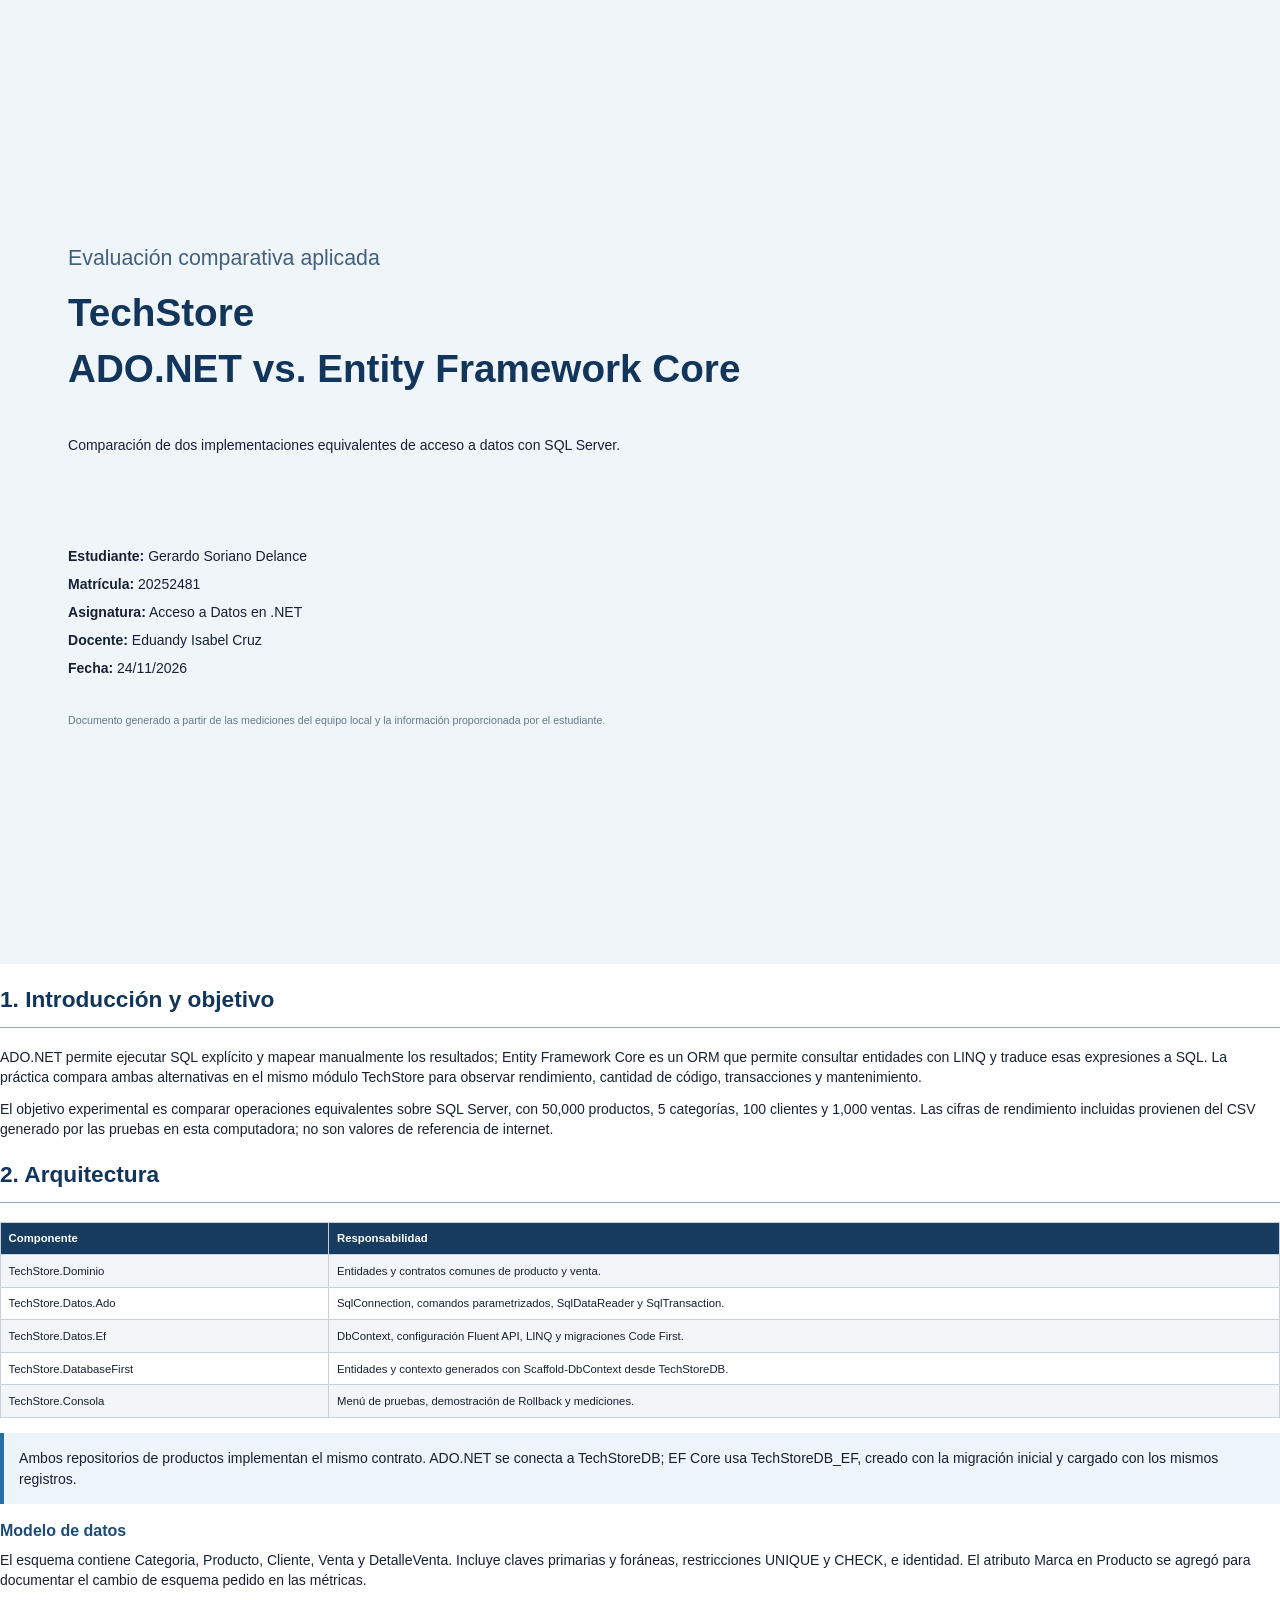
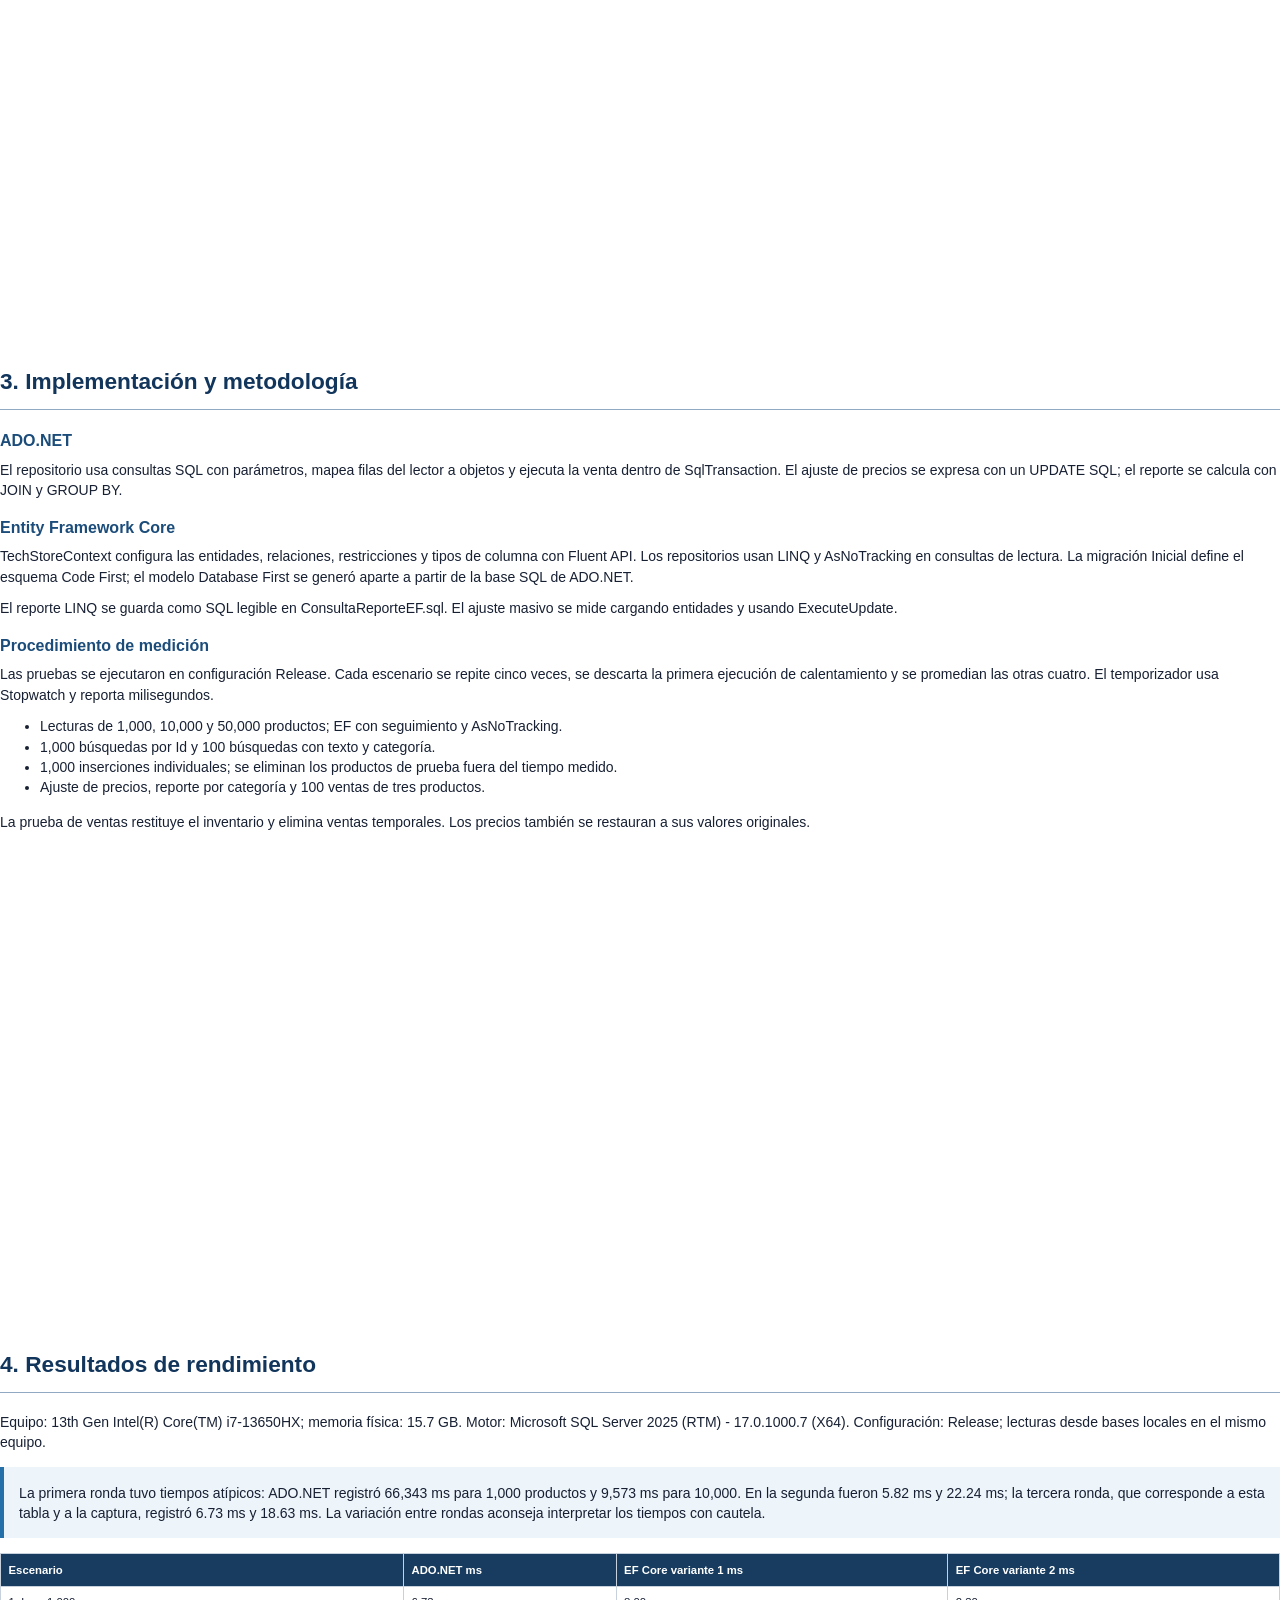
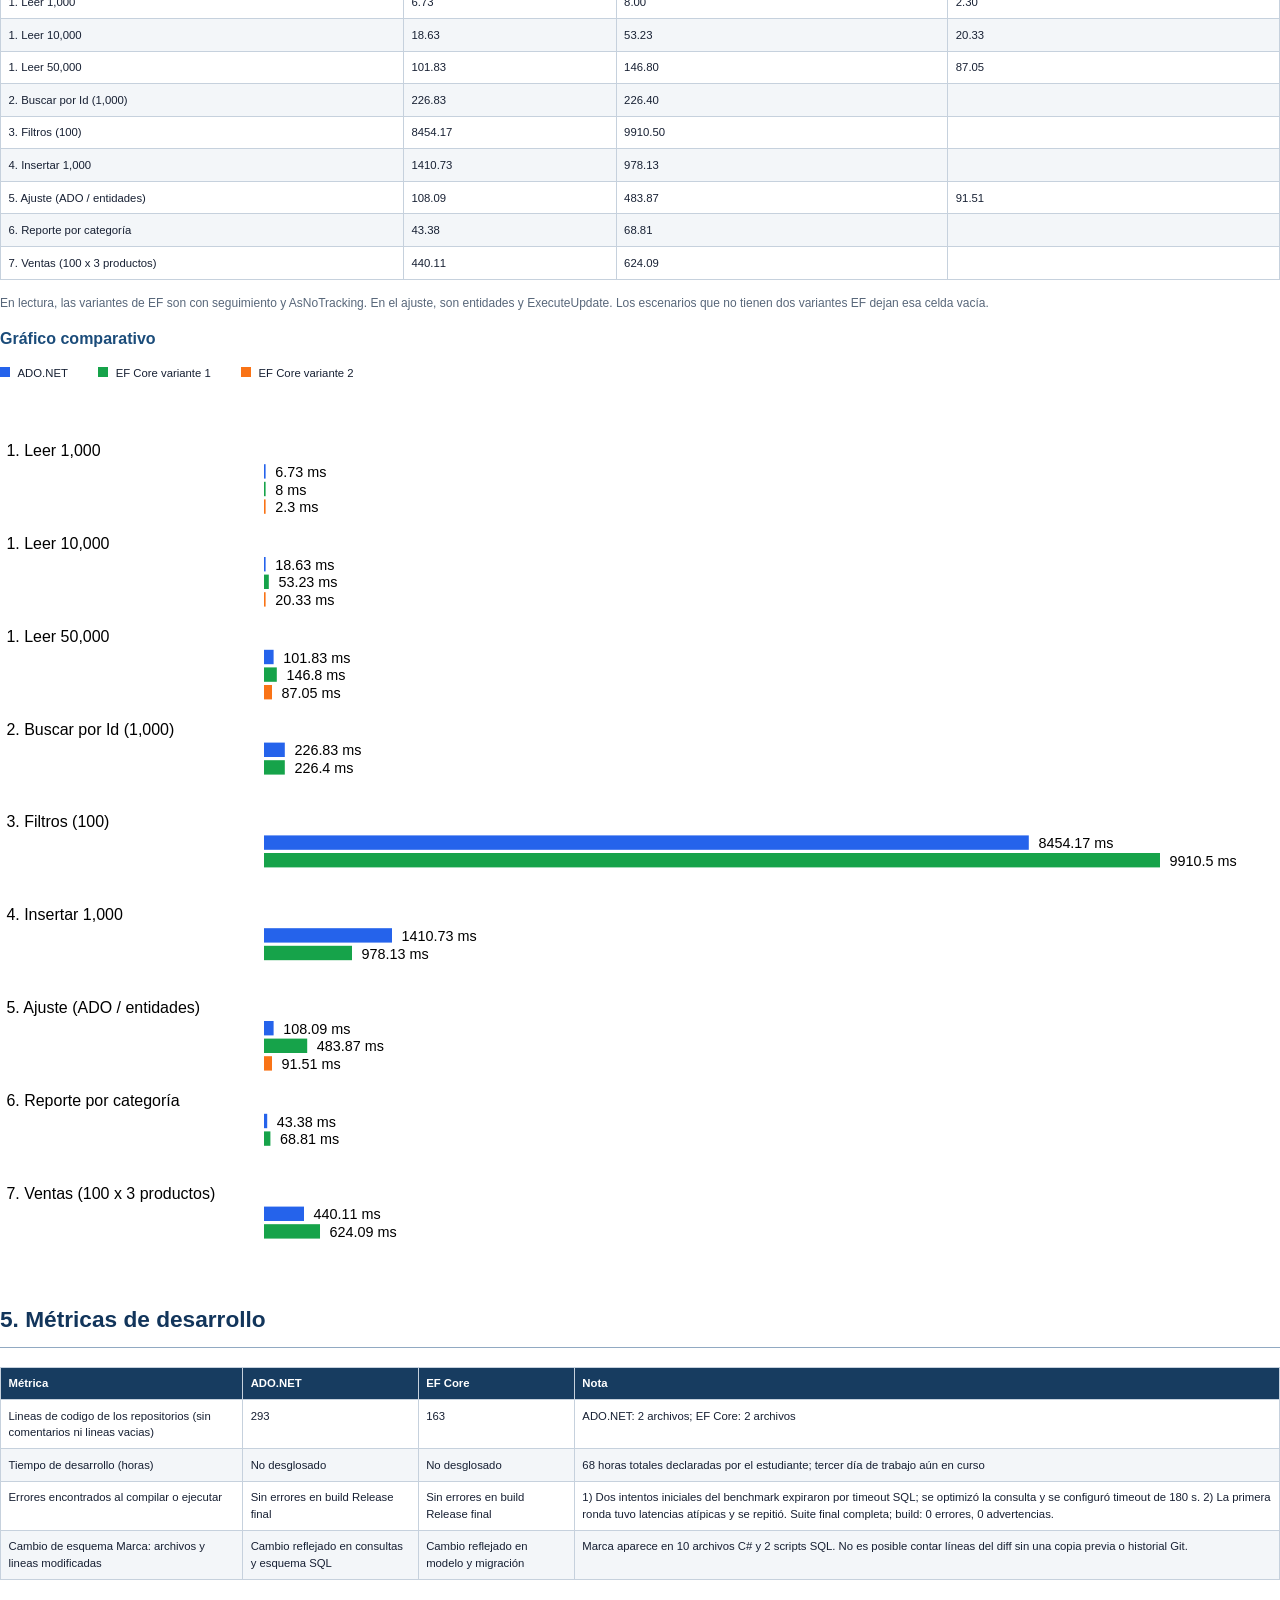
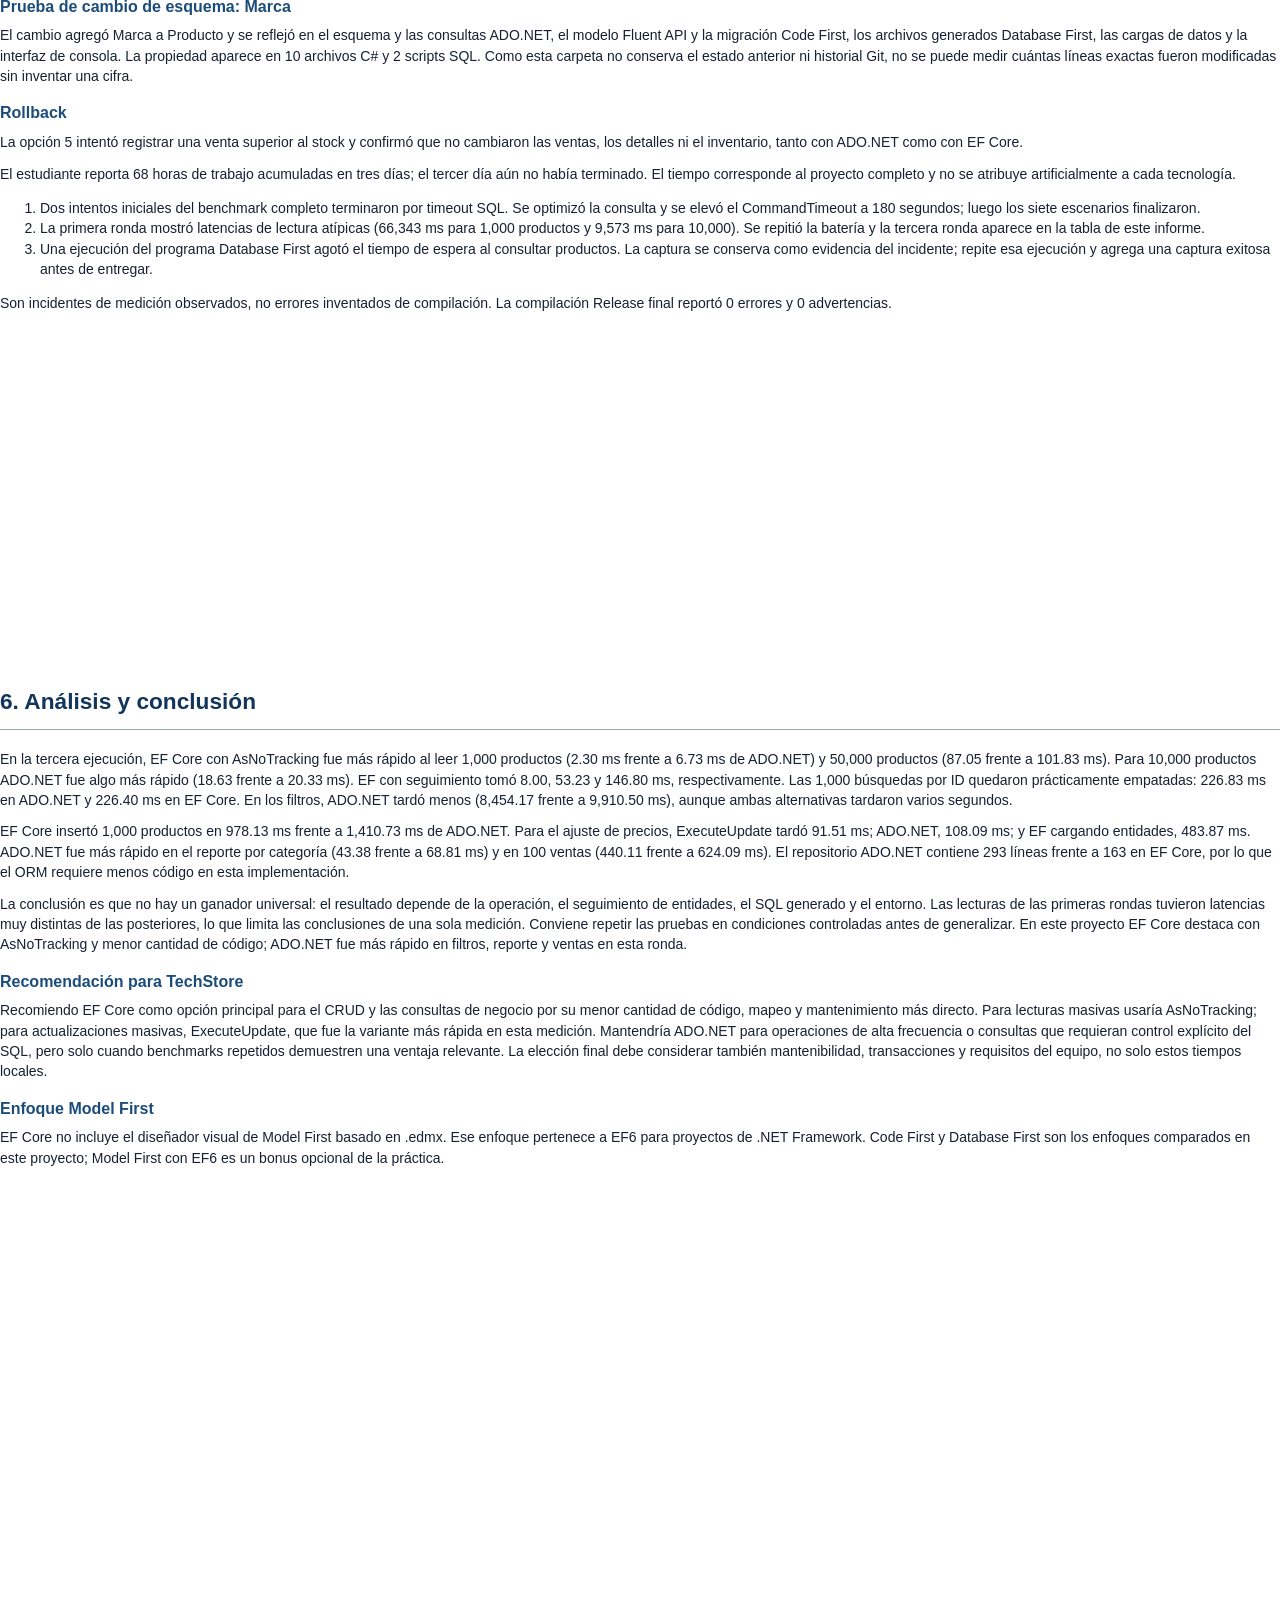
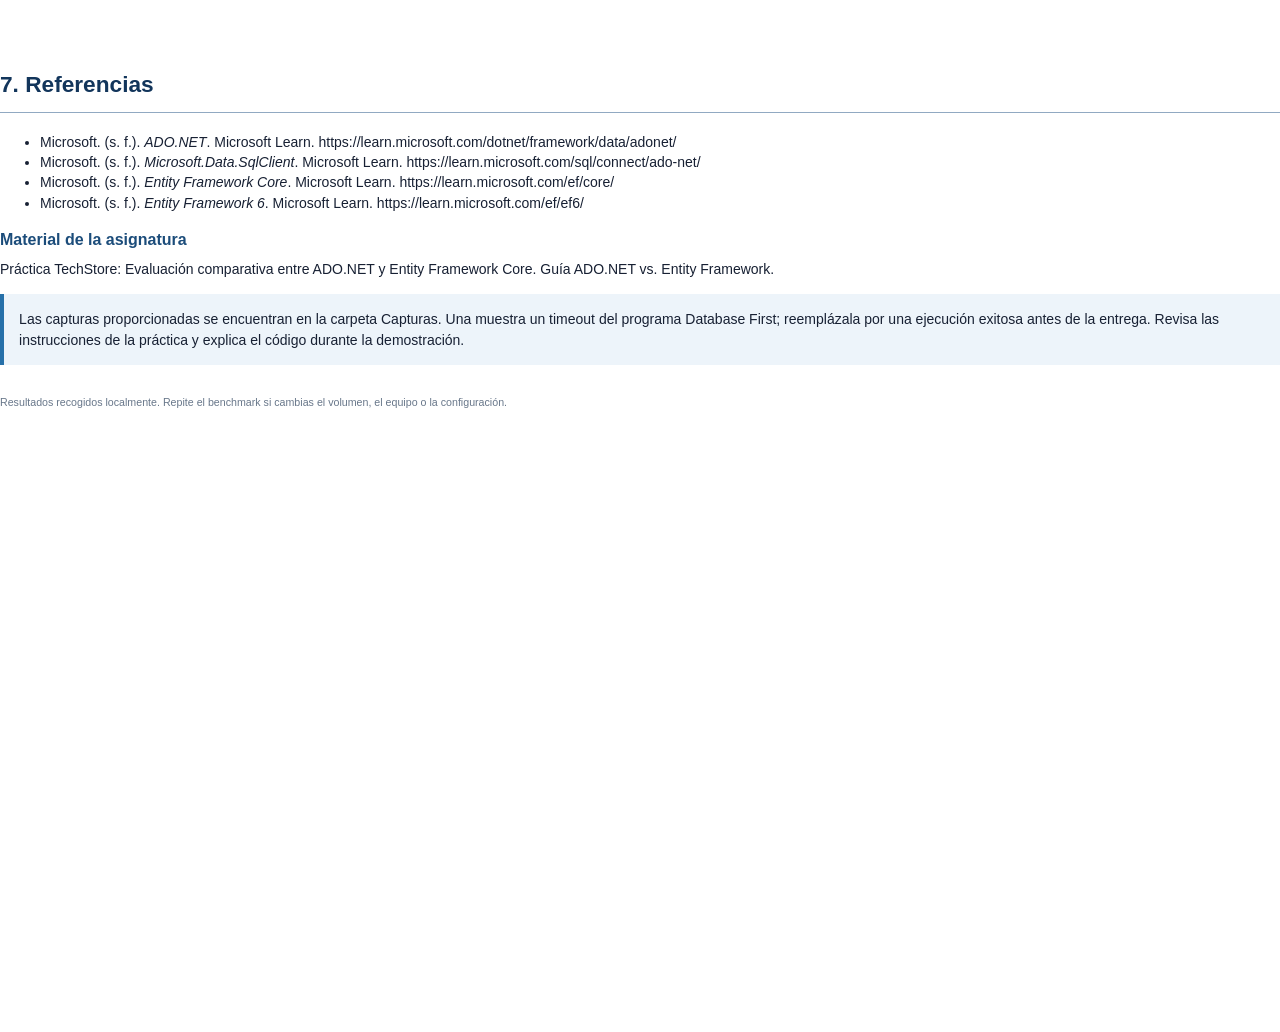
<file: InformeTecnico.html>
﻿<!doctype html>
<html lang="es">
<head>
<meta charset="utf-8">
<title>Evaluación comparativa: ADO.NET vs. EF Core</title>
<style>
@page { size: A4; margin: 18mm 17mm; }
* { box-sizing: border-box; }
body { font: 10.5pt/1.45 Arial, sans-serif; color: #172033; margin: 0; }
h1 { color: #12355b; font-size: 24pt; margin: 0 0 8mm; }
h2 { color: #12355b; font-size: 17pt; border-bottom: 1px solid #91a9c2; padding-bottom: 3mm; }
h3 { color: #1b4c7a; font-size: 12pt; margin: 4mm 0 2mm; }
p { margin: 2mm 0 3mm; }
ul { margin-top: 2mm; }
.page { min-height: 255mm; page-break-after: always; }
.cover { display: flex; flex-direction: column; justify-content: center; padding: 18mm; background: #f0f5fa; }
.cover h1 { font-size: 29pt; }
.subtitle { font-size: 16pt; color: #41617e; }
.meta { margin-top: 20mm; line-height: 2; }
.muted { color: #58677a; font-size: 9pt; }
table { border-collapse: collapse; width: 100%; margin: 4mm 0; font-size: 8.5pt; }
th { background: #173c60; color: white; text-align: left; }
td, th { border: 1px solid #c6d1dd; padding: 2mm; vertical-align: top; }
tr:nth-child(even) { background: #f3f6f9; }
.callout { background: #edf4fa; border-left: 4px solid #2670a9; padding: 4mm; margin: 4mm 0; }
.fill { color: #7a3d0c; background: #fff3d8; padding: 2mm; }
.legend { display: flex; gap: 8mm; margin: 4mm 0; font-size: 8.5pt; }
.legend i { display: inline-block; width: 10px; height: 10px; margin-right: 2mm; }
svg { width: 100%; height: auto; }
a { color: #185b91; }
footer { margin-top: 8mm; color: #68778a; font-size: 8pt; }
</style>
</head>
<body>
<section class="page cover">
<p class="subtitle">Evaluación comparativa aplicada</p>
<h1>TechStore<br>ADO.NET vs. Entity Framework Core</h1>
<p>Comparación de dos implementaciones equivalentes de acceso a datos con SQL Server.</p>
<div class="meta">
<div><b>Estudiante:</b> Gerardo Soriano Delance</div>
<div><b>Matrícula:</b> 20252481</div>
<div><b>Asignatura:</b> Acceso a Datos en .NET</div>
<div><b>Docente:</b> Eduandy Isabel Cruz</div>
<div><b>Fecha:</b> 24/11/2026</div>
</div>
<footer>Documento generado a partir de las mediciones del equipo local y la información proporcionada por el estudiante.</footer>
</section>

<section class="page">
<h2>1. Introducción y objetivo</h2>
<p>ADO.NET permite ejecutar SQL explícito y mapear manualmente los resultados; Entity Framework Core es un ORM que permite consultar entidades con LINQ y traduce esas expresiones a SQL. La práctica compara ambas alternativas en el mismo módulo TechStore para observar rendimiento, cantidad de código, transacciones y mantenimiento.</p>
<p>El objetivo experimental es comparar operaciones equivalentes sobre SQL Server, con 50,000 productos, 5 categorías, 100 clientes y 1,000 ventas. Las cifras de rendimiento incluidas provienen del CSV generado por las pruebas en esta computadora; no son valores de referencia de internet.</p>
<h2>2. Arquitectura</h2>
<table><tr><th>Componente</th><th>Responsabilidad</th></tr>
<tr><td>TechStore.Dominio</td><td>Entidades y contratos comunes de producto y venta.</td></tr>
<tr><td>TechStore.Datos.Ado</td><td>SqlConnection, comandos parametrizados, SqlDataReader y SqlTransaction.</td></tr>
<tr><td>TechStore.Datos.Ef</td><td>DbContext, configuración Fluent API, LINQ y migraciones Code First.</td></tr>
<tr><td>TechStore.DatabaseFirst</td><td>Entidades y contexto generados con Scaffold-DbContext desde TechStoreDB.</td></tr>
<tr><td>TechStore.Consola</td><td>Menú de pruebas, demostración de Rollback y mediciones.</td></tr></table>
<div class="callout">Ambos repositorios de productos implementan el mismo contrato. ADO.NET se conecta a TechStoreDB; EF Core usa TechStoreDB_EF, creado con la migración inicial y cargado con los mismos registros.</div>
<h3>Modelo de datos</h3>
<p>El esquema contiene Categoria, Producto, Cliente, Venta y DetalleVenta. Incluye claves primarias y foráneas, restricciones UNIQUE y CHECK, e identidad. El atributo Marca en Producto se agregó para documentar el cambio de esquema pedido en las métricas.</p>
</section>

<section class="page">
<h2>3. Implementación y metodología</h2>
<h3>ADO.NET</h3>
<p>El repositorio usa consultas SQL con parámetros, mapea filas del lector a objetos y ejecuta la venta dentro de SqlTransaction. El ajuste de precios se expresa con un UPDATE SQL; el reporte se calcula con JOIN y GROUP BY.</p>
<h3>Entity Framework Core</h3>
<p>TechStoreContext configura las entidades, relaciones, restricciones y tipos de columna con Fluent API. Los repositorios usan LINQ y AsNoTracking en consultas de lectura. La migración Inicial define el esquema Code First; el modelo Database First se generó aparte a partir de la base SQL de ADO.NET.</p>
<p>El reporte LINQ se guarda como SQL legible en ConsultaReporteEF.sql. El ajuste masivo se mide cargando entidades y usando ExecuteUpdate.</p>
<h3>Procedimiento de medición</h3>
<p>Las pruebas se ejecutaron en configuración Release. Cada escenario se repite cinco veces, se descarta la primera ejecución de calentamiento y se promedian las otras cuatro. El temporizador usa Stopwatch y reporta milisegundos.</p>
<ul><li>Lecturas de 1,000, 10,000 y 50,000 productos; EF con seguimiento y AsNoTracking.</li>
<li>1,000 búsquedas por Id y 100 búsquedas con texto y categoría.</li>
<li>1,000 inserciones individuales; se eliminan los productos de prueba fuera del tiempo medido.</li>
<li>Ajuste de precios, reporte por categoría y 100 ventas de tres productos.</li></ul>
<p>La prueba de ventas restituye el inventario y elimina ventas temporales. Los precios también se restauran a sus valores originales.</p>
</section>

<section class="page">
<h2>4. Resultados de rendimiento</h2>
<p>Equipo: 13th Gen Intel(R) Core(TM) i7-13650HX; memoria física: 15.7 GB. Motor: Microsoft SQL Server 2025 (RTM) - 17.0.1000.7 (X64). Configuración: Release; lecturas desde bases locales en el mismo equipo.</p>
<div class="callout">La primera ronda tuvo tiempos atípicos: ADO.NET registró 66,343 ms para 1,000 productos y 9,573 ms para 10,000. En la segunda fueron 5.82 ms y 22.24 ms; la tercera ronda, que corresponde a esta tabla y a la captura, registró 6.73 ms y 18.63 ms. La variación entre rondas aconseja interpretar los tiempos con cautela.</div>
<table><thead><tr><th>Escenario</th><th>ADO.NET ms</th><th>EF Core variante 1 ms</th><th>EF Core variante 2 ms</th></tr></thead><tbody>
<tr><td>1. Leer 1,000</td><td>6.73</td><td>8.00</td><td>2.30</td></tr>
<tr><td>1. Leer 10,000</td><td>18.63</td><td>53.23</td><td>20.33</td></tr>
<tr><td>1. Leer 50,000</td><td>101.83</td><td>146.80</td><td>87.05</td></tr>
<tr><td>2. Buscar por Id (1,000)</td><td>226.83</td><td>226.40</td><td></td></tr>
<tr><td>3. Filtros (100)</td><td>8454.17</td><td>9910.50</td><td></td></tr>
<tr><td>4. Insertar 1,000</td><td>1410.73</td><td>978.13</td><td></td></tr>
<tr><td>5. Ajuste (ADO / entidades)</td><td>108.09</td><td>483.87</td><td>91.51</td></tr>
<tr><td>6. Reporte por categor&#237;a</td><td>43.38</td><td>68.81</td><td></td></tr>
<tr><td>7. Ventas (100 x 3 productos)</td><td>440.11</td><td>624.09</td><td></td></tr>
</tbody></table>
<p class="muted">En lectura, las variantes de EF son con seguimiento y AsNoTracking. En el ajuste, son entidades y ExecuteUpdate. Los escenarios que no tienen dos variantes EF dejan esa celda vacía.</p>
<h3>Gráfico comparativo</h3>
<div class="legend"><span><i style='background:#2563eb'></i>ADO.NET</span>
<span><i style='background:#16a34a'></i>EF Core variante 1</span>
<span><i style='background:#f97316'></i>EF Core variante 2</span></div>
<svg viewBox="0 0 800 551" role="img" aria-label="Barras de milisegundos por escenario">
<text x='4' y='37' font-size='10'>1. Leer 1,000</text>
<rect x='165' y='42' width='1' height='9' fill='#2563eb' />
<text x='172' y='50' font-size='9'>6.73 ms</text>
<rect x='165' y='53' width='1' height='9' fill='#16a34a' />
<text x='172' y='61' font-size='9'>8 ms</text>
<rect x='165' y='64' width='1' height='9' fill='#f97316' />
<text x='172' y='72' font-size='9'>2.3 ms</text>
<text x='4' y='95' font-size='10'>1. Leer 10,000</text>
<rect x='165' y='100' width='1' height='9' fill='#2563eb' />
<text x='172' y='108' font-size='9'>18.63 ms</text>
<rect x='165' y='111' width='3' height='9' fill='#16a34a' />
<text x='174' y='119' font-size='9'>53.23 ms</text>
<rect x='165' y='122' width='1' height='9' fill='#f97316' />
<text x='172' y='130' font-size='9'>20.33 ms</text>
<text x='4' y='153' font-size='10'>1. Leer 50,000</text>
<rect x='165' y='158' width='6' height='9' fill='#2563eb' />
<text x='177' y='166' font-size='9'>101.83 ms</text>
<rect x='165' y='169' width='8' height='9' fill='#16a34a' />
<text x='179' y='177' font-size='9'>146.8 ms</text>
<rect x='165' y='180' width='5' height='9' fill='#f97316' />
<text x='176' y='188' font-size='9'>87.05 ms</text>
<text x='4' y='211' font-size='10'>2. Buscar por Id (1,000)</text>
<rect x='165' y='216' width='13' height='9' fill='#2563eb' />
<text x='184' y='224' font-size='9'>226.83 ms</text>
<rect x='165' y='227' width='13' height='9' fill='#16a34a' />
<text x='184' y='235' font-size='9'>226.4 ms</text>
<text x='4' y='269' font-size='10'>3. Filtros (100)</text>
<rect x='165' y='274' width='478' height='9' fill='#2563eb' />
<text x='649' y='282' font-size='9'>8454.17 ms</text>
<rect x='165' y='285' width='560' height='9' fill='#16a34a' />
<text x='731' y='293' font-size='9'>9910.5 ms</text>
<text x='4' y='327' font-size='10'>4. Insertar 1,000</text>
<rect x='165' y='332' width='80' height='9' fill='#2563eb' />
<text x='251' y='340' font-size='9'>1410.73 ms</text>
<rect x='165' y='343' width='55' height='9' fill='#16a34a' />
<text x='226' y='351' font-size='9'>978.13 ms</text>
<text x='4' y='385' font-size='10'>5. Ajuste (ADO / entidades)</text>
<rect x='165' y='390' width='6' height='9' fill='#2563eb' />
<text x='177' y='398' font-size='9'>108.09 ms</text>
<rect x='165' y='401' width='27' height='9' fill='#16a34a' />
<text x='198' y='409' font-size='9'>483.87 ms</text>
<rect x='165' y='412' width='5' height='9' fill='#f97316' />
<text x='176' y='420' font-size='9'>91.51 ms</text>
<text x='4' y='443' font-size='10'>6. Reporte por categor&#237;a</text>
<rect x='165' y='448' width='2' height='9' fill='#2563eb' />
<text x='173' y='456' font-size='9'>43.38 ms</text>
<rect x='165' y='459' width='4' height='9' fill='#16a34a' />
<text x='175' y='467' font-size='9'>68.81 ms</text>
<text x='4' y='501' font-size='10'>7. Ventas (100 x 3 productos)</text>
<rect x='165' y='506' width='25' height='9' fill='#2563eb' />
<text x='196' y='514' font-size='9'>440.11 ms</text>
<rect x='165' y='517' width='35' height='9' fill='#16a34a' />
<text x='206' y='525' font-size='9'>624.09 ms</text>

</svg>
</section>

<section class="page">
<h2>5. Métricas de desarrollo</h2>
<table><thead><tr><th>Métrica</th><th>ADO.NET</th><th>EF Core</th><th>Nota</th></tr></thead><tbody>
<tr><td>Lineas de codigo de los repositorios (sin comentarios ni lineas vacias)</td><td>293</td><td>163</td><td>ADO.NET: 2 archivos; EF Core: 2 archivos</td></tr>
<tr><td>Tiempo de desarrollo (horas)</td><td>No desglosado</td><td>No desglosado</td><td>68 horas totales declaradas por el estudiante; tercer d&#237;a de trabajo a&#250;n en curso</td></tr>
<tr><td>Errores encontrados al compilar o ejecutar</td><td>Sin errores en build Release final</td><td>Sin errores en build Release final</td><td>1) Dos intentos iniciales del benchmark expiraron por timeout SQL; se optimiz&#243; la consulta y se configur&#243; timeout de 180 s. 2) La primera ronda tuvo latencias at&#237;picas y se repiti&#243;. Suite final completa; build: 0 errores, 0 advertencias.</td></tr>
<tr><td>Cambio de esquema Marca: archivos y lineas modificadas</td><td>Cambio reflejado en consultas y esquema SQL</td><td>Cambio reflejado en modelo y migraci&#243;n</td><td>Marca aparece en 10 archivos C# y 2 scripts SQL. No es posible contar l&#237;neas del diff sin una copia previa o historial Git.</td></tr>
</tbody></table>
<h3>Prueba de cambio de esquema: Marca</h3>
<p>El cambio agregó Marca a Producto y se reflejó en el esquema y las consultas ADO.NET, el modelo Fluent API y la migración Code First, los archivos generados Database First, las cargas de datos y la interfaz de consola. La propiedad aparece en 10 archivos C# y 2 scripts SQL. Como esta carpeta no conserva el estado anterior ni historial Git, no se puede medir cuántas líneas exactas fueron modificadas sin inventar una cifra.</p>
<h3>Rollback</h3>
<p>La opción 5 intentó registrar una venta superior al stock y confirmó que no cambiaron las ventas, los detalles ni el inventario, tanto con ADO.NET como con EF Core.</p>
<p>El estudiante reporta 68 horas de trabajo acumuladas en tres días; el tercer día aún no había terminado. El tiempo corresponde al proyecto completo y no se atribuye artificialmente a cada tecnología.</p>
<ol><li>Dos intentos iniciales del benchmark completo terminaron por timeout SQL. Se optimizó la consulta y se elevó el CommandTimeout a 180 segundos; luego los siete escenarios finalizaron.</li>
<li>La primera ronda mostró latencias de lectura atípicas (66,343 ms para 1,000 productos y 9,573 ms para 10,000). Se repitió la batería y la tercera ronda aparece en la tabla de este informe.</li>
<li>Una ejecución del programa Database First agotó el tiempo de espera al consultar productos. La captura se conserva como evidencia del incidente; repite esa ejecución y agrega una captura exitosa antes de entregar.</li></ol>
<p>Son incidentes de medición observados, no errores inventados de compilación. La compilación Release final reportó 0 errores y 0 advertencias.</p>
</section>

<section class="page">
<h2>6. Análisis y conclusión</h2>
<p>En la tercera ejecución, EF Core con AsNoTracking fue más rápido al leer 1,000 productos (2.30 ms frente a 6.73 ms de ADO.NET) y 50,000 productos (87.05 frente a 101.83 ms). Para 10,000 productos ADO.NET fue algo más rápido (18.63 frente a 20.33 ms). EF con seguimiento tomó 8.00, 53.23 y 146.80 ms, respectivamente. Las 1,000 búsquedas por ID quedaron prácticamente empatadas: 226.83 ms en ADO.NET y 226.40 ms en EF Core. En los filtros, ADO.NET tardó menos (8,454.17 frente a 9,910.50 ms), aunque ambas alternativas tardaron varios segundos.</p>
<p>EF Core insertó 1,000 productos en 978.13 ms frente a 1,410.73 ms de ADO.NET. Para el ajuste de precios, ExecuteUpdate tardó 91.51 ms; ADO.NET, 108.09 ms; y EF cargando entidades, 483.87 ms. ADO.NET fue más rápido en el reporte por categoría (43.38 frente a 68.81 ms) y en 100 ventas (440.11 frente a 624.09 ms). El repositorio ADO.NET contiene 293 líneas frente a 163 en EF Core, por lo que el ORM requiere menos código en esta implementación.</p>
<p>La conclusión es que no hay un ganador universal: el resultado depende de la operación, el seguimiento de entidades, el SQL generado y el entorno. Las lecturas de las primeras rondas tuvieron latencias muy distintas de las posteriores, lo que limita las conclusiones de una sola medición. Conviene repetir las pruebas en condiciones controladas antes de generalizar. En este proyecto EF Core destaca con AsNoTracking y menor cantidad de código; ADO.NET fue más rápido en filtros, reporte y ventas en esta ronda.</p>
<h3>Recomendación para TechStore</h3>
<p>Recomiendo EF Core como opción principal para el CRUD y las consultas de negocio por su menor cantidad de código, mapeo y mantenimiento más directo. Para lecturas masivas usaría AsNoTracking; para actualizaciones masivas, ExecuteUpdate, que fue la variante más rápida en esta medición. Mantendría ADO.NET para operaciones de alta frecuencia o consultas que requieran control explícito del SQL, pero solo cuando benchmarks repetidos demuestren una ventaja relevante. La elección final debe considerar también mantenibilidad, transacciones y requisitos del equipo, no solo estos tiempos locales.</p>
<h3>Enfoque Model First</h3>
<p>EF Core no incluye el diseñador visual de Model First basado en .edmx. Ese enfoque pertenece a EF6 para proyectos de .NET Framework. Code First y Database First son los enfoques comparados en este proyecto; Model First con EF6 es un bonus opcional de la práctica.</p>
</section>

<section class="page">
<h2>7. Referencias</h2>
<ul>
<li>Microsoft. (s. f.). <i>ADO.NET</i>. Microsoft Learn. https://learn.microsoft.com/dotnet/framework/data/adonet/</li>
<li>Microsoft. (s. f.). <i>Microsoft.Data.SqlClient</i>. Microsoft Learn. https://learn.microsoft.com/sql/connect/ado-net/</li>
<li>Microsoft. (s. f.). <i>Entity Framework Core</i>. Microsoft Learn. https://learn.microsoft.com/ef/core/</li>
<li>Microsoft. (s. f.). <i>Entity Framework 6</i>. Microsoft Learn. https://learn.microsoft.com/ef/ef6/</li>
</ul>
<h3>Material de la asignatura</h3>
<p>Práctica TechStore: Evaluación comparativa entre ADO.NET y Entity Framework Core. Guía ADO.NET vs. Entity Framework.</p>
<div class="callout">Las capturas proporcionadas se encuentran en la carpeta Capturas. Una muestra un timeout del programa Database First; reemplázala por una ejecución exitosa antes de la entrega. Revisa las instrucciones de la práctica y explica el código durante la demostración.</div>
<footer>Resultados recogidos localmente. Repite el benchmark si cambias el volumen, el equipo o la configuración.</footer>
</section>
</body>
</html>
</file>
